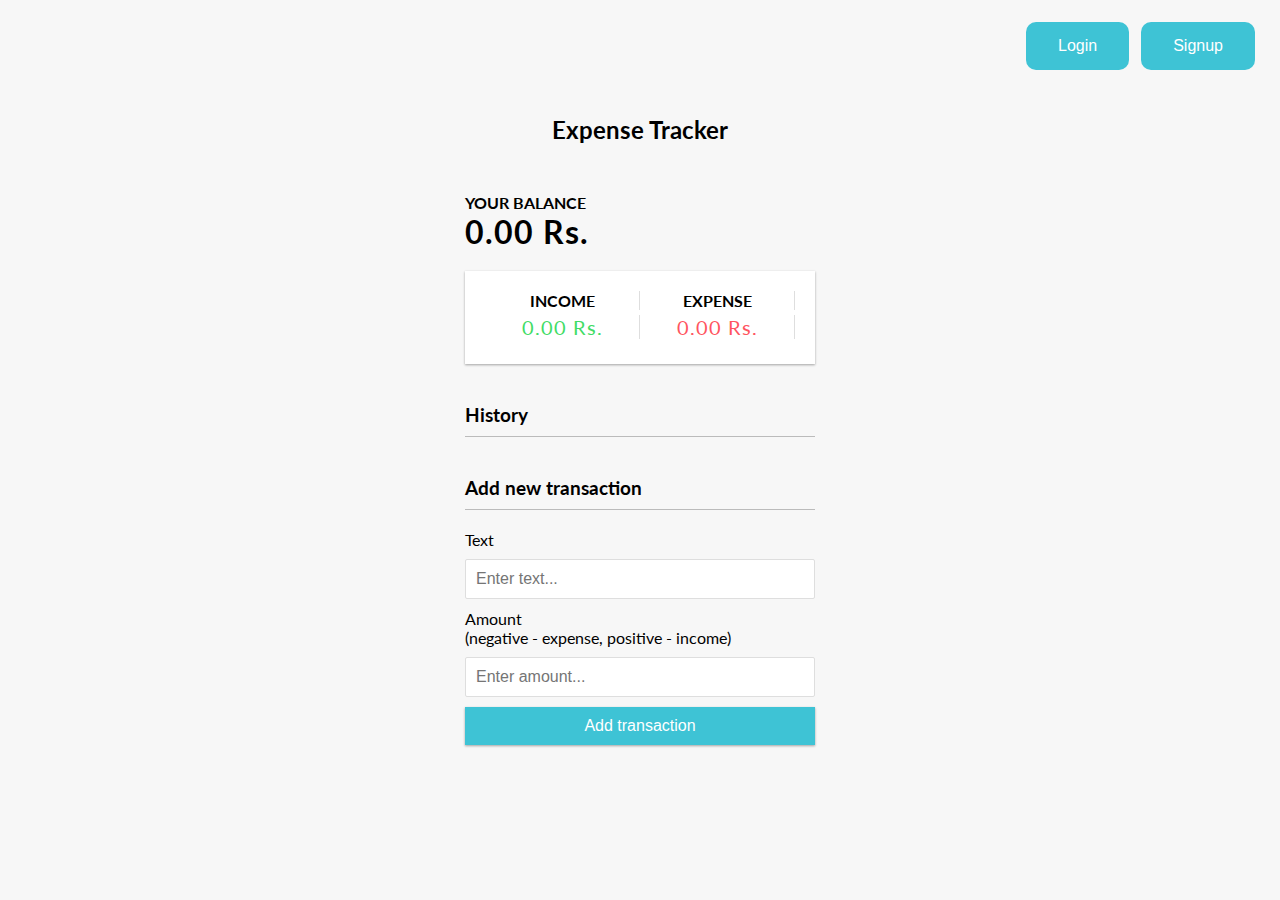
<file: index.html>
<!DOCTYPE html>
<html lang="en">
<head>
    <meta charset="UTF-8">
    <meta name="viewport" content="width=device-width, initial-scale=1.0">
    <link rel="stylesheet" type="text/css" href="style.css">
    <title>Expense Tracker</title>
</head>
<body>
    
    
    <a href="login.html"><button class="button b2">Login</button></a>
    <a href="sign.html"><button class="button">Signup</button></a>
    <h2>Expense Tracker</h2>
    <div class="container">
        <h4>Your Balance</h4>
        <h1 id="balance">0.00 Rs.</h1>

        <div class="inc-exp-container">
            <div>
                <h4>Income</h4>
                <p id="money-plus" class="money plus">+0.00Rs.</p>

            </div>
            <div>
                <h4>Expense</h4>
                <p id="money-minus" class="money minus">-0.00Rs.</p>
            </div>
        </div>

        <h3>History</h3>
        <ul id="list" class="list">
            <!--<li class="minus">Cash <span>-4OODT</span> <button class="delete-btn">x</button></li>-->
        </ul>

        <h3>Add new transaction</h3>
        <form id="form">
            <div class="form-control">
                <label for="text">Text</label>
                <input type="text" id="text" placeholder="Enter text...">
            </div>
            <div class="form-control">
                <label for="amount">Amount <br> (negative - expense, positive - income)</label>
                <input type="number" id="amount" placeholder="Enter amount...">
            </div>
            <button class="btn">Add transaction</button>
            
        </form>
    </div>

    <script src="script.js"></script>
</body>
</html>
</file>
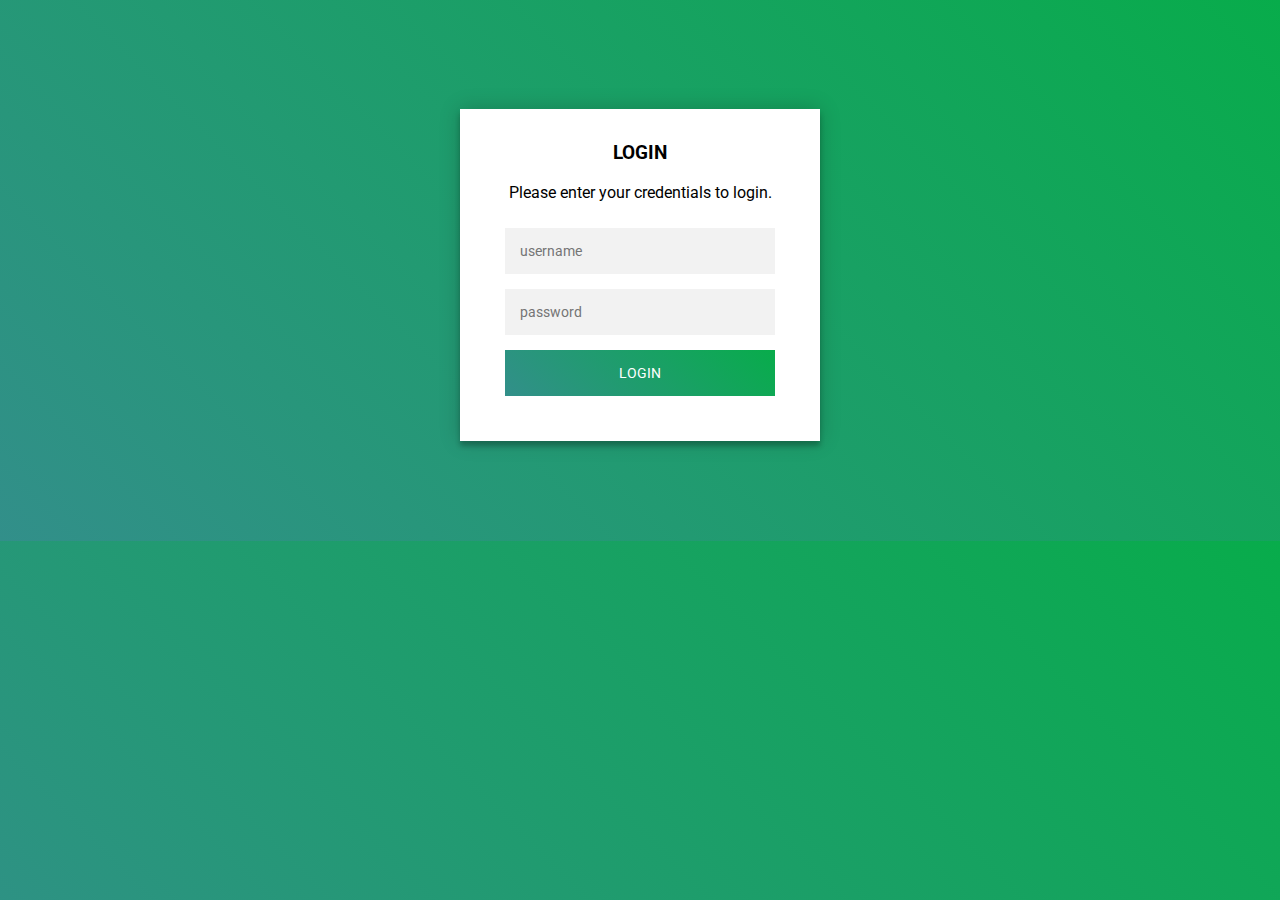
<file: login.html>
<!DOCTYPE html>
<html>
<head>
<link rel="stylesheet" href="log.css">
<title> CSS Login Screen Tutorial </title>
</head>
<body>
  <body>
    <div class="login-page">
      <div class="form">
        <div class="login">
          <div class="login-header">
            <h3>LOGIN</h3>
            <p>Please enter your credentials to login.</p>
          </div>
        </div>
        <form class="login-form">
          <input type="text" placeholder="username"/>
          <input type="password" placeholder="password"/>
          <button>login</button>
          
        </form>
      </div>
    </div>
</body>
</body>
</html>
</file>
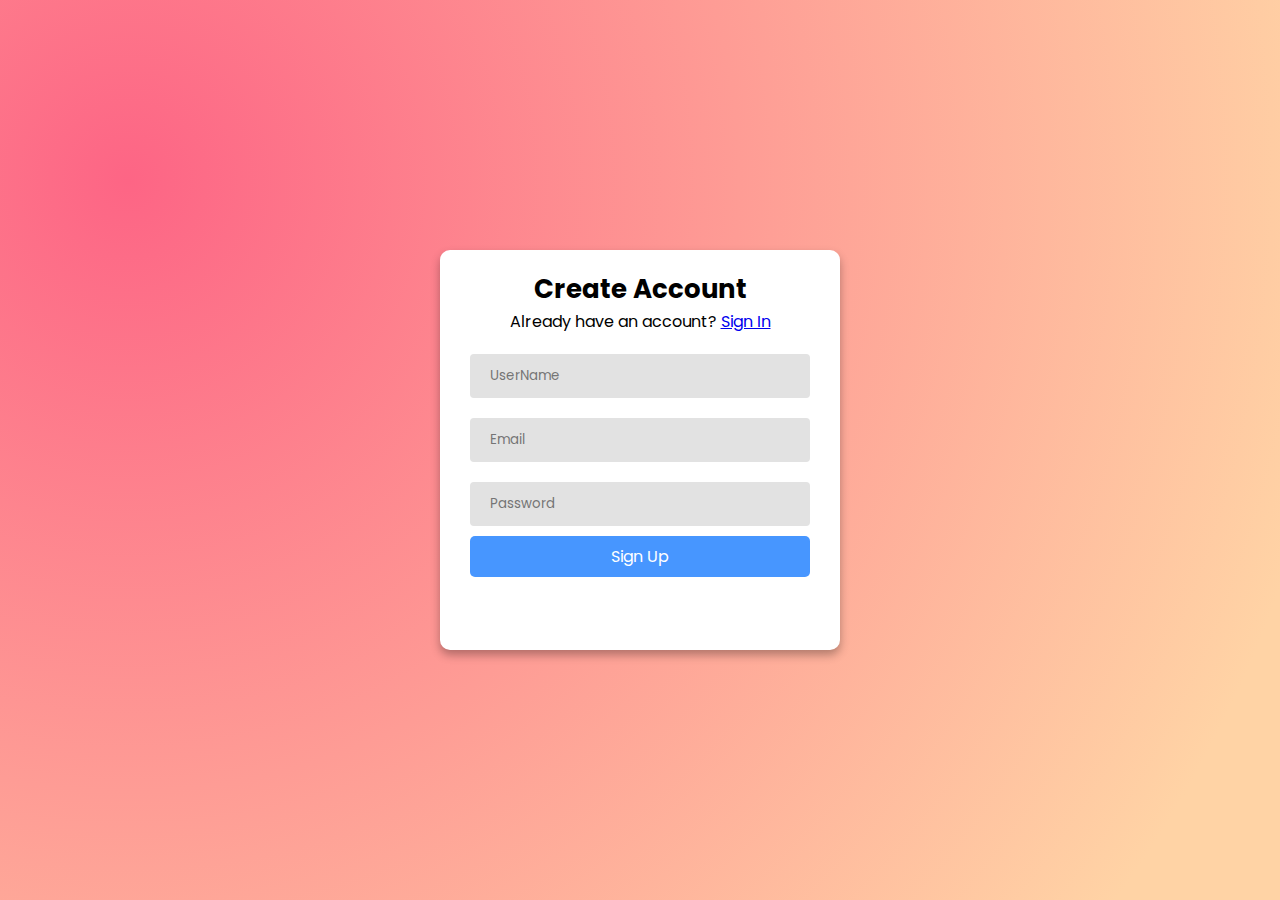
<file: sign.html>
<!DOCTYPE html>
<html>
<head>
<link rel="stylesheet" href="sig.css">
<title> Signup Screen  </title>
</head>
<body>
    <div class="container">
        <div class="card">
          <div class="card_title">
            <h1>Create Account</h1>
            <span>Already have an account? <a href="login.html">Sign In</a></span>
          </div>
          <div class="form">
          <form action="/register" method="post">
            <input type="text" name="username" id="username" placeholder="UserName" />
            <input type="email" name="email" placeholder="Email" id="email" />
            <input type="password" name="password" placeholder="Password" id="password" />
            <button>Sign Up</button>
            </form>
          </div>
          
        </div>
      </div>
</body>
</html>
</file>
<file: style.css>
@import url('https://fonts.googleapis.com/css2?family=Lato&display=swap');


:root{
    --box-shadow: 0 1px 3px rgba(0, 0, 0, 0.12), 0 1px 2px rgba(0, 0, 0, 0.24);
}

* {
    box-sizing:  border-box;
}

body {
    background-color: #f7f7f7;
    display: flex;
    flex-direction: column;
    align-items: center;
    justify-content: center;
    min-height: 100vh;
    margin: 0;
    font-family: 'Lato', sans-serif;
}

.container{
    margin: 30px auto;
    width: 350px;
}

h1{
    letter-spacing: 1px;
    margin: 0;
}

h3{
    border-bottom: 1px solid #bbb;
    padding-bottom: 10px;
    margin: 40px 0 10px;
}

h4{
    margin: 0;
    text-transform: uppercase;
}

.inc-exp-container{
    background-color: white;
    box-shadow: var(--box-shadow);
    padding: 20px;
    display: flex;
    justify-content: space-between;
    margin: 20px 0;
}

.inc-exp-container > div{
    flex: 1;
    text-align: center;
}

.inc-exp-container > div :first-of-type{
    border-right: 1px solid #dedede;
}

.money{
    font-size: 20px;
    letter-spacing: 1px;
    margin: 5px 0;
}

.money.plus{
    color: rgb(65, 220, 101);
}

.money.minus{
    color: rgb(255, 84, 96);
}

label{ 
    display: inline-block;
    margin: 10px 0;
}

input[type='text'], input[type='number']{
    border: 1px solid #dedede;
    border-radius: 2px;
    display: block;
    font-size: 16px;
    padding: 10px;
    width: 100%;
}

.btn{
    cursor: pointer;
    background-color: rgb(62, 195, 213);
    box-shadow: var(--box-shadow);
    color: white;
    border: 0;
    display: block;
    font-size: 16px;
    margin: 10px 0 30px;
    padding: 10px;
    width: 100%;
}

.btn:focus, .delete-btn:focus{
    outline: 0;
}

.list {
    list-style-type: none;
    padding: 0;
    margin-bottom: 40px;
}

.list li{
    background-color: white;
    box-shadow: var(--box-shadow);
    color: #333;
    display: flex;
    justify-content: space-between;
    position: relative;
    padding: 10px;
    margin: 10px 0;
}

.list li.minus{ 
    border-right: 5px solid rgb(255, 84, 96);
}

.list li.plus{ 
    border-right: 5px solid rgb(65, 220, 101);
}

.delete-btn{
    background-color: #e74c3c;
    border: 0;
    color: white;
    font-size: 20px;
    line-height: 20px;
    padding: 2px 5px;
    position: absolute;
    top: 50%;
    left: 0;
    transform: translate(-100%, -50%);
    opacity: 0;
    transition: opacity 0.3s ease;
}

.list li:hover .delete-btn{
    opacity: 1;
}

.negative{
    color: rgb(255, 84, 96);
}
.button {
    background-color:rgb(62, 195, 213);
    border: none;
    color: white;
    padding: 15px 32px;
    text-align: center;
    text-decoration: none;
    display: inline-block;
    font-size: 16px;
    margin: 4px 2px;
    cursor: pointer;
    border-radius:10px;
    position:absolute;
    left:89%;
    top:2%;
  }
  .b2{
    left:80%;
    top:2%;
  }
</file>
<file: log.css>
@import url(https://fonts.googleapis.com/css?family=Roboto:300);
header .header{
  background-color: #fff;
  height: 45px;
}
header a img{
  width: 134px;
margin-top: 4px;
}
.login-page {
  width: 360px;
  padding: 8% 0 0;
  margin: auto;
}
.login-page .form .login{
  margin-top: -31px;
margin-bottom: 26px;
}
.form {
  position: relative;
  z-index: 1;
  background: #FFFFFF;
  max-width: 360px;
  margin: 0 auto 100px;
  padding: 45px;
  text-align: center;
  box-shadow: 0 0 20px 0 rgba(0, 0, 0, 0.2), 0 5px 5px 0 rgba(0, 0, 0, 0.24);
}
.form input {
  font-family: "Roboto", sans-serif;
  outline: 0;
  background: #f2f2f2;
  width: 100%;
  border: 0;
  margin: 0 0 15px;
  padding: 15px;
  box-sizing: border-box;
  font-size: 14px;
}
.form button {
  font-family: "Roboto", sans-serif;
  text-transform: uppercase;
  outline: 0;
  background-color: #328f8a;
  background-image: linear-gradient(45deg,#328f8a,#08ac4b);
  width: 100%;
  border: 0;
  padding: 15px;
  color: #FFFFFF;
  font-size: 14px;
  -webkit-transition: all 0.3 ease;
  transition: all 0.3 ease;
  cursor: pointer;
}
.form .message {
  margin: 15px 0 0;
  color: #b3b3b3;
  font-size: 12px;
}
.form .message a {
  color: #4CAF50;
  text-decoration: none;
}

.container {
  position: relative;
  z-index: 1;
  max-width: 300px;
  margin: 0 auto;
}

body {
  background-color: #328f8a;
  background-image: linear-gradient(45deg,#328f8a,#08ac4b);
  font-family: "Roboto", sans-serif;
  -webkit-font-smoothing: antialiased;
  -moz-osx-font-smoothing: grayscale;
}
</file>
<file: sig.css>
@import url("https://fonts.googleapis.com/css2?family=Poppins:wght@200;300;400;500;600;700&display=swap");

* {
  margin: 0;
  padding: 0;
  box-sizing: border-box;
  font-family: "Poppins", sans-serif;
}

.container {
  height: 100vh;
  width: 100%;
  align-items: center;
  display: flex;
  justify-content: center;
  background-image: radial-gradient(
    circle farthest-corner at 10% 20%,
    rgba(253, 101, 133, 1) 0%,
    rgba(255, 211, 165, 1) 90%
  );
}

.card {
  border-radius: 10px;
  box-shadow: 0 5px 10px 0 rgba(0, 0, 0, 0.3);
  width: 400px;
  height: 400px;
  background-color: #ffffff;
  padding: 10px 30px;
}

.card_title {
  text-align: center;
  padding: 10px;
}

.card_title h1 {
  font-size: 26px;
  font-weight: bold;
}

.form input {
  margin: 10px 0;
  width: 100%;
  background-color: #e2e2e2;
  border: none;
  outline: none;
  padding: 12px 20px;
  border-radius: 4px;
}

.form button {
  background-color: #4796ff;
  color: #ffffff;
  font-size: 16px;
  outline: none;
  border-radius: 5px;
  border: none;
  padding: 8px 15px;
  width: 100%;
}

/* .card_terms {
  display: flex;
  align-items: center;
  padding: 10px;
}

.card_terms input[type="checkbox"] {
  background-color: #e2e2e2;
}

.card_terms span {
  margin: 5px;
  font-size: 13px;
}

.card a {
  color: #4796ff;
  text-decoration: none;
} */
</file>
